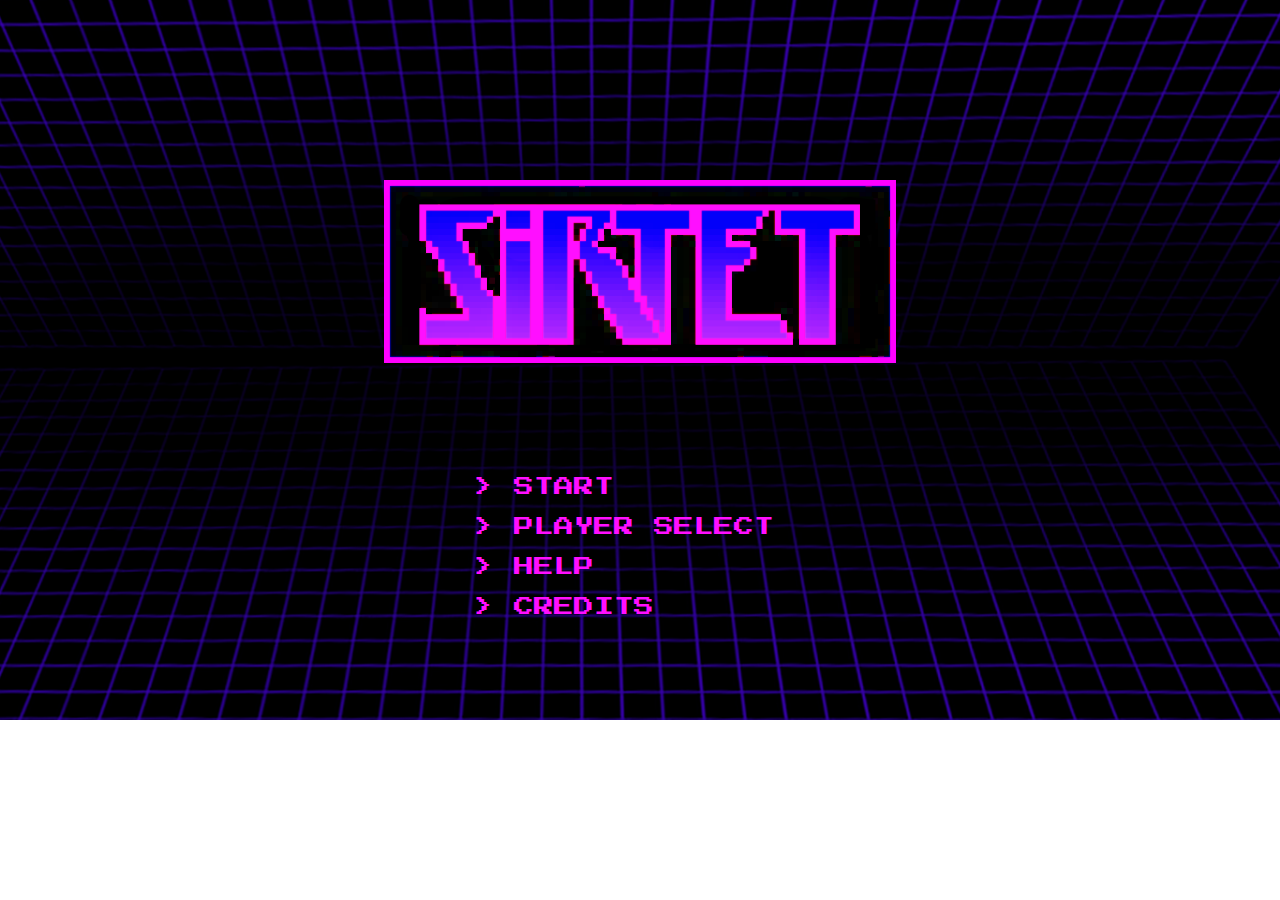
<file: index.html>
<!DOCTYPE html>
<html lang="en">
  <head>
    <meta charset="utf-8" />
    <meta name="viewport" content="width=device-width, initial-scale=1.0">

    <title>Sketch</title>

    <link rel="stylesheet" type="text/css" href="home_style.css">

    <script src="libraries/p5.min.js"></script>
    <script src="libraries/p5.sound.min.js"></script>
    <link rel="preconnect" href="https://fonts.googleapis.com">
    <link rel="preconnect" href="https://fonts.gstatic.com" crossorigin>
    <link href="https://fonts.googleapis.com/css2?family=Press+Start+2P&display=swap" rel="stylesheet">
  </head>

  <body>
    <div class="center">
      <div><img src="sirtet_logo.png" alt="the logo for sirtet" class="logo">
      <div class="menu_content">
        <p class="menu">> <a class="hover" href="game.html">START</a></p>
        <p class="menu">> <a class="hover" href="selectPlayer.html">PLAYER SELECT</a></p>
        <p class="menu">> <a class="hover" href="help.html">HELP</a></p>
        <p class="menu">> <a class="hover" href="credits.html">CREDITS</a></p>
      </div>
    </div>
  </body>

</html>
</file>
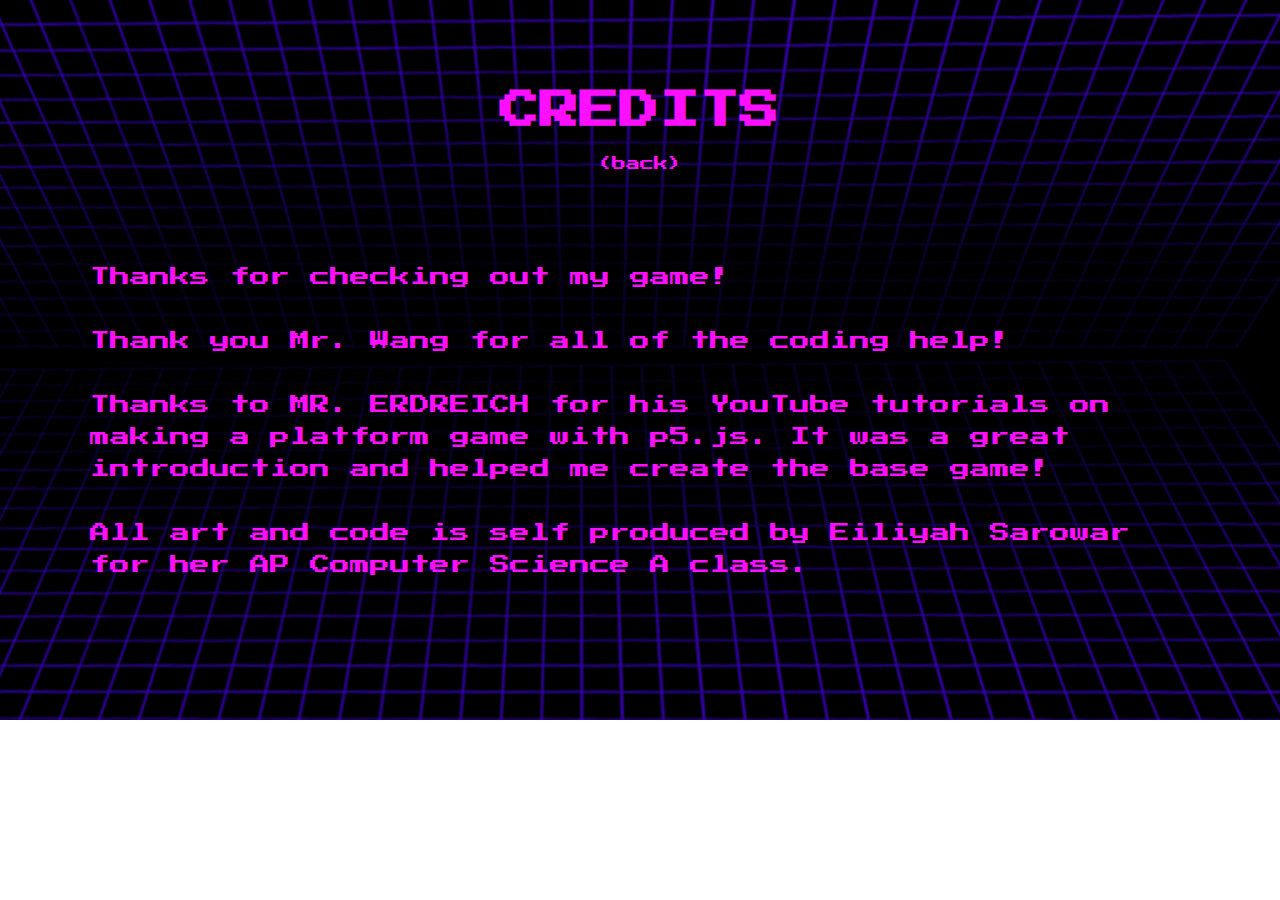
<file: credits.html>
<!DOCTYPE html>
<html lang="en">
<head>
    <meta charset="utf-8" />
    <meta name="viewport" content="width=device-width, initial-scale=1.0">

    <title>Sketch</title>

    <link rel="stylesheet" type="text/css" href="help_style.css">

    <script src="libraries/p5.min.js"></script>
    <script src="libraries/p5.sound.min.js"></script>
    <link rel="preconnect" href="https://fonts.googleapis.com">
    <link rel="preconnect" href="https://fonts.gstatic.com" crossorigin>
    <link href="https://fonts.googleapis.com/css2?family=Press+Start+2P&display=swap" rel="stylesheet">
</head>

<body>
    <div class="center">
        <div><h1 class="title">CREDITS</h1></div>
        <p class="help"><a class="hover" href="index.html">(back)</a></p>
        <div><p class="content">Thanks for checking out my game!
            <br><br>Thank you Mr. Wang for all of the coding help!
            <br><br>Thanks to <a class="hover" href="https://www.youtube.com/@MrErdreich">MR. ERDREICH</a> for his YouTube tutorials on making a platform game with p5.js. It was a great introduction and helped me create the base game!
            <br><br> All art and code is self produced by Eiliyah Sarowar for her AP Computer Science A class.
        </p></div>
    </div>
</body>

</html>
</file>
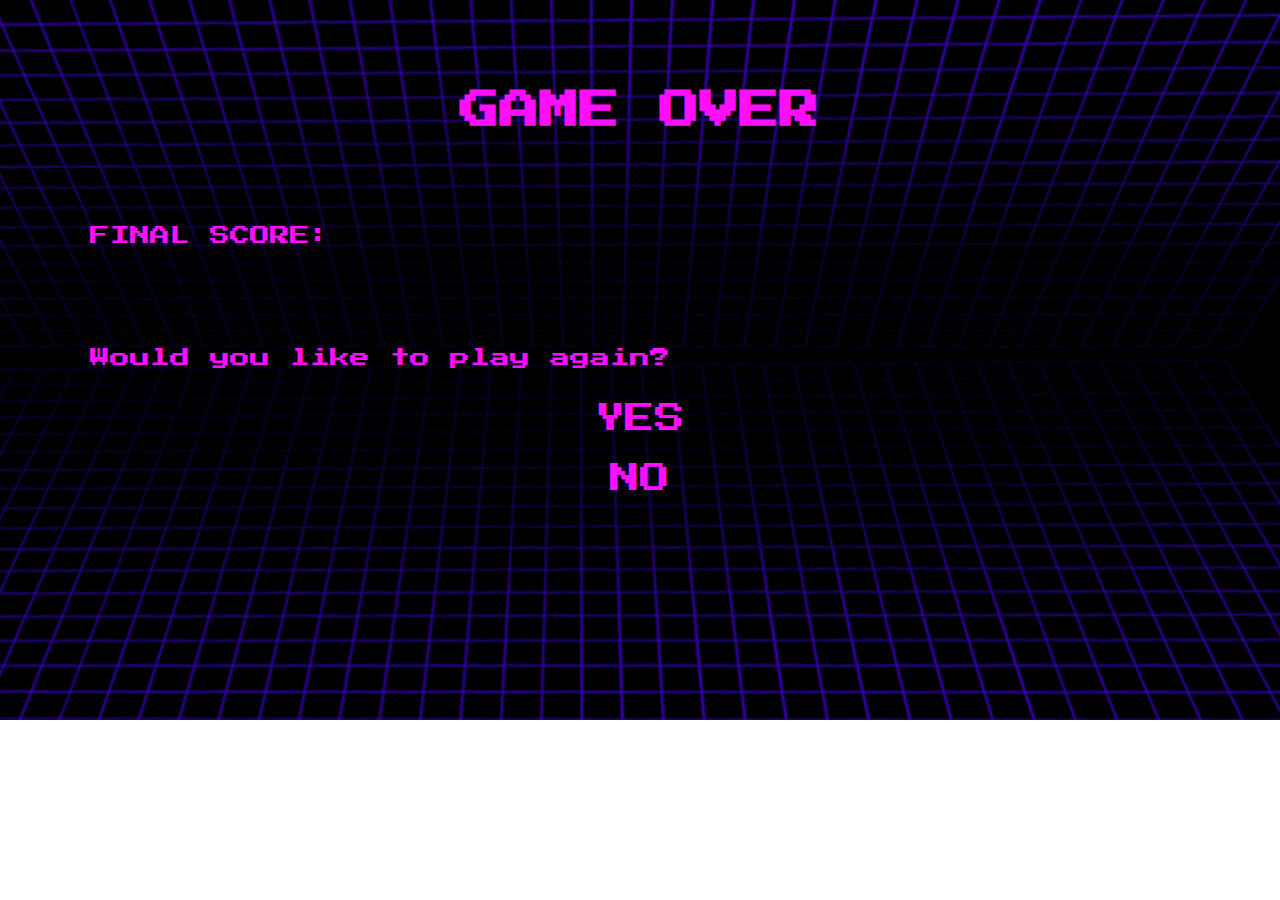
<file: game-over.html>
<!DOCTYPE html>
<html lang="en">
<head>
    <meta charset="utf-8" />
    <meta name="viewport" content="width=device-width, initial-scale=1.0">

    <title>Sketch</title>

    <link rel="stylesheet" type="text/css" href="help_style.css">

    <script src="libraries/p5.min.js"></script>
    <script src="libraries/p5.sound.min.js"></script>
    <link rel="preconnect" href="https://fonts.googleapis.com">
    <link rel="preconnect" href="https://fonts.gstatic.com" crossorigin>
    <link href="https://fonts.googleapis.com/css2?family=Press+Start+2P&display=swap" rel="stylesheet">
</head>

<body>
    <div class="center">
        <div><h1 class="title">GAME OVER</h1></div>
        <div><p class="content">
            FINAL SCORE:  <span id="score"></span>
        </p></div>
        <div><p class="content">
            Would you like to play again?
        </p></div>
        <p class="help big"><a class="hover" href="game.html">YES</a></p>
        <p class="help big"><a class="hover" href="index.html">NO</a></p>
    </div>
</body>
<script>
    // Retrieve the final score from local storage
    var score = localStorage.getItem("finalScore");

    // Update the HTML element that displays the score
    document.getElementById("score").innerHTML = score;

</script>
</html>
</file>
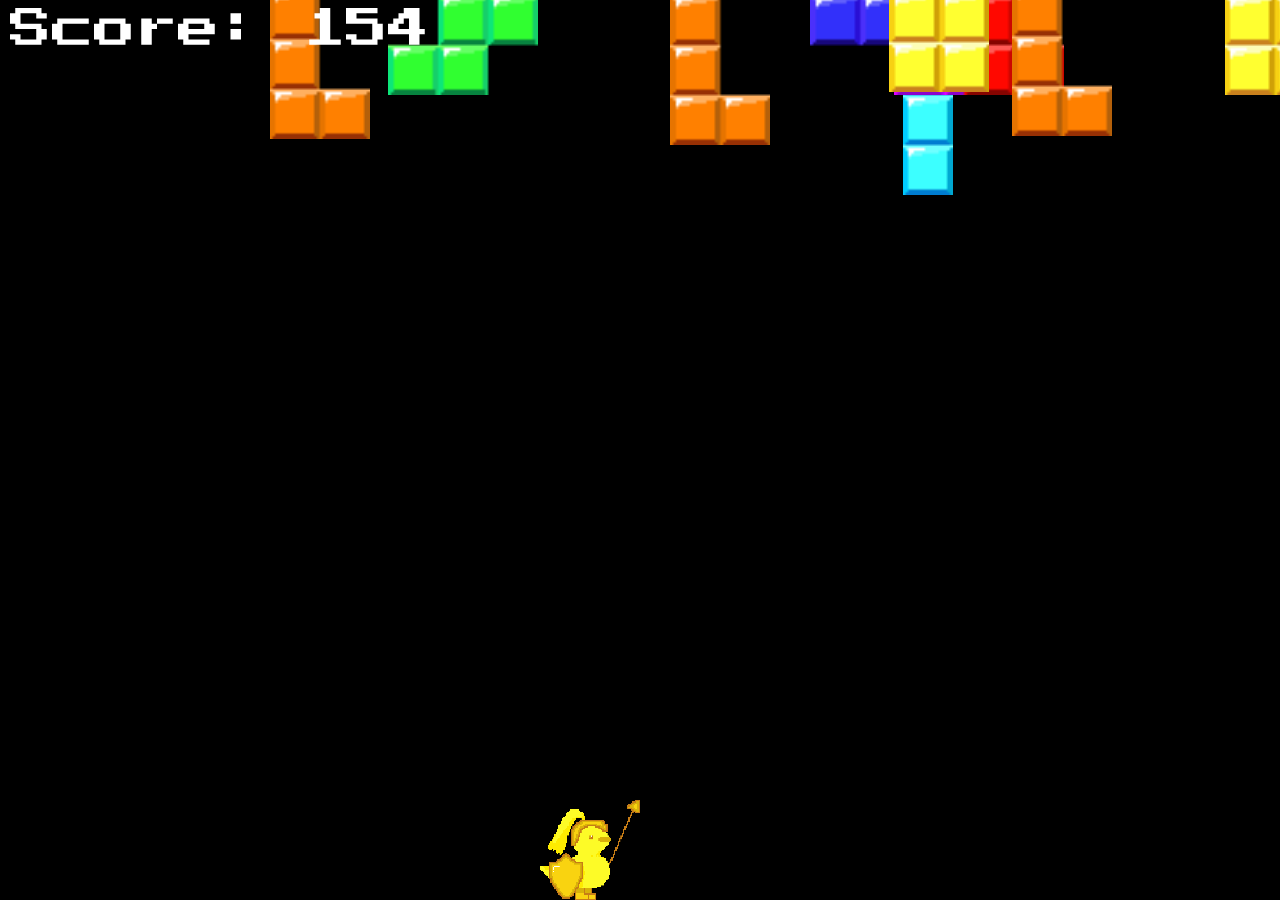
<file: game.html>
<!DOCTYPE html>
<html lang="en">
<head>
    <meta charset="utf-8" />
    <meta name="viewport" content="width=device-width, initial-scale=1.0">

    <title>Sketch</title>

    <link rel="stylesheet" type="text/css" href="style.css">

    <script src="libraries/p5.min.js"></script>
    <script src="libraries/p5.sound.min.js"></script>
</head>

<body>
    <script src="sketch.js"></script>
</body>
</html>
</file>
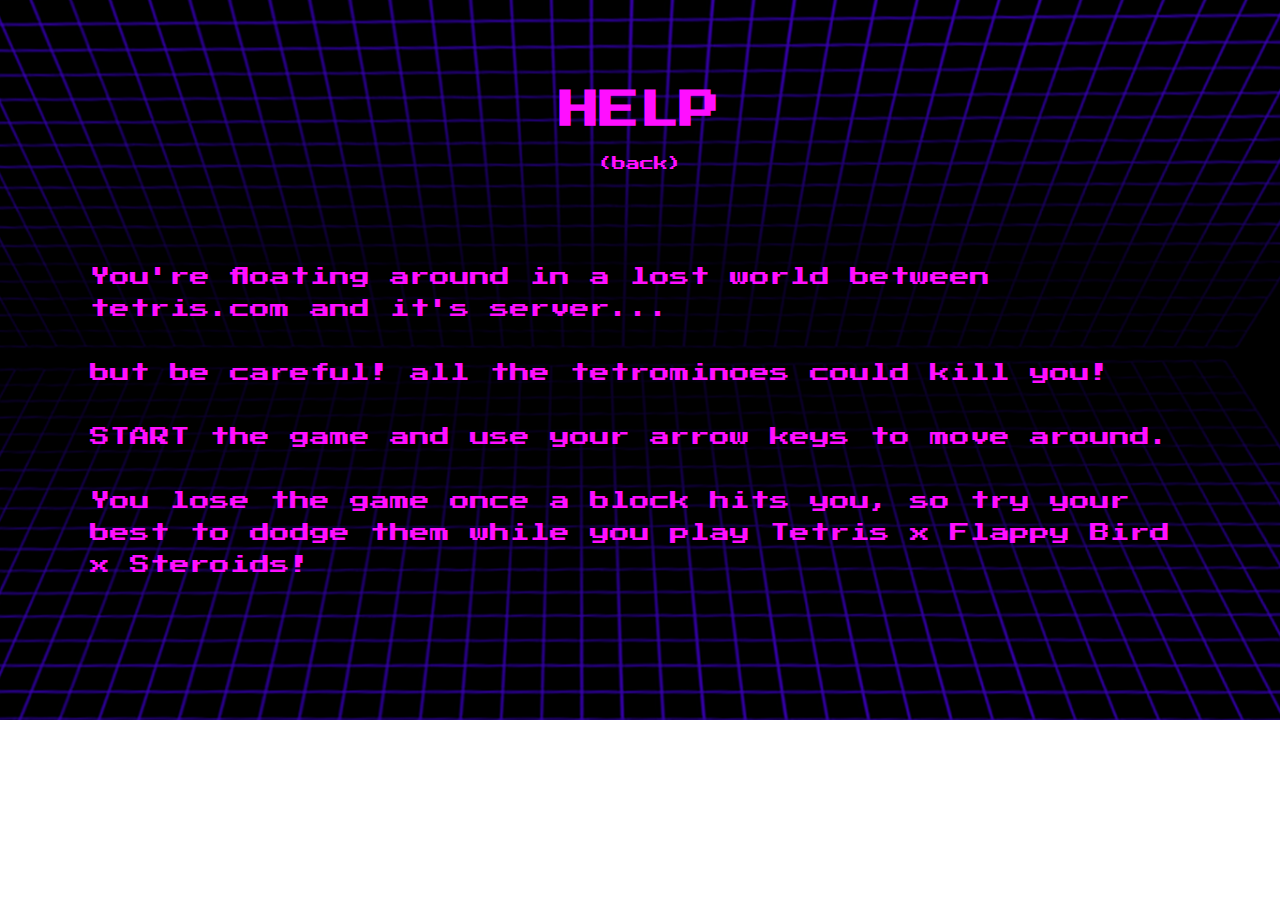
<file: help.html>
<!DOCTYPE html>
<html lang="en">
  <head>
    <meta charset="utf-8" />
    <meta name="viewport" content="width=device-width, initial-scale=1.0">

    <title>Sketch</title>

    <link rel="stylesheet" type="text/css" href="help_style.css">

    <script src="libraries/p5.min.js"></script>
    <script src="libraries/p5.sound.min.js"></script>
    <link rel="preconnect" href="https://fonts.googleapis.com">
    <link rel="preconnect" href="https://fonts.gstatic.com" crossorigin>
    <link href="https://fonts.googleapis.com/css2?family=Press+Start+2P&display=swap" rel="stylesheet">
  </head>

  <body>
    <div class="center">
        <div><h1 class="title">HELP</h1></div>
        <p class="help"><a class="hover" href="index.html">(back)</a></p>
        <div><p class="content">You're floating around in a lost world between tetris.com and it's server...
            <br><br>but be careful! all the tetrominoes could kill you! 
            <br><br><a class="hover" href="game.html">START</a> the game and use your arrow keys to move around.
            <br><br>You lose the game once a block hits you, so try your best to dodge them while you play Tetris x Flappy Bird x Steroids!
        </p></div>
    </div>
  </body>

</html>
</file>
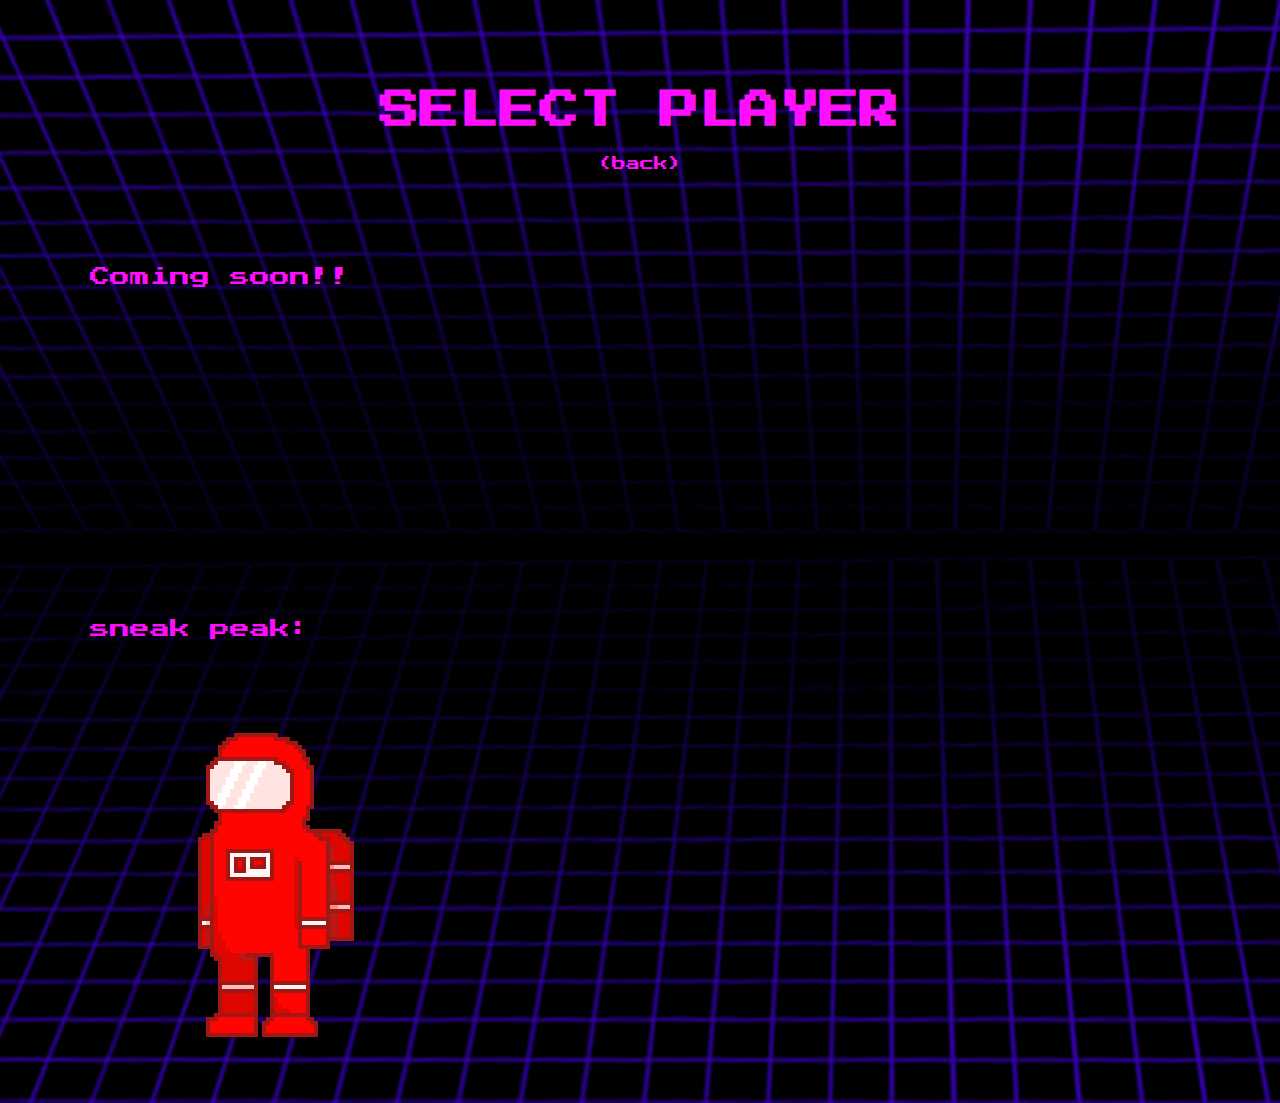
<file: selectPlayer.html>
<!DOCTYPE html>
<html lang="en">
<head>
    <meta charset="utf-8" />
    <meta name="viewport" content="width=device-width, initial-scale=1.0">

    <title>Sketch</title>

    <link rel="stylesheet" type="text/css" href="help_style.css">

    <script src="libraries/p5.min.js"></script>
    <script src="libraries/p5.sound.min.js"></script>
    <link rel="preconnect" href="https://fonts.googleapis.com">
    <link rel="preconnect" href="https://fonts.gstatic.com" crossorigin>
    <link href="https://fonts.googleapis.com/css2?family=Press+Start+2P&display=swap" rel="stylesheet">
</head>

<body>
    <div class="center">
        <div><h1 class="title">SELECT PLAYER</h1></div>
        <p class="help"><a class="hover" href="index.html">(back)</a></p>
        <div><p class="content">
            Coming soon!!
            <br><br><br><br><br><br><br><br><br><br><br> sneak peak:
            <br><br><img src="assets/astro.png">
        </p></div>
    </div>
</body>

</html>
</file>
<file: home_style.css>
body {
    margin: 0;
    padding: 0;
    background-image: url("background.png");
    background-size: cover;
    background-repeat: no-repeat;
}

* {
    text-decoration: none;
    color: #FF0FFF;
}

.logo {
    width: 40vw;
    margin-top: 20vh;
    margin-bottom: 10vh;
}

.menu {
    font-family: 'Press Start 2P', cursive;
    color: inherit;
    font-size: 20px;
    margin-left: 10vh;
}

.hover:hover {
    text-decoration: underline;
}

.center {
    height: 100%;
    display:flex;
    justify-content: center;
    align-items: center;
}
</file>
<file: help_style.css>
body {
    margin: 0;
    padding: 0;
    background-image: url("background.png");
    background-size: cover;
    background-repeat: no-repeat;
}

* {
    text-decoration: none;
    color: #FF0FFF;
}

.title {
    font-family: 'Press Start 2P', cursive;
    color: #FF0FFF;
    font-size: 40px;
    text-align: center;
    margin-top: 10vh;
}

.help {
    text-align: center;
    font-family: 'Press Start 2P', cursive;
    color: #FF0FFF;
    font-size: 14px;
}

.content {
    font-family: 'Press Start 2P', cursive;
    color: #FF0FFF;
    font-size: 20px;
    margin-left: 10vh;
    margin-right: 10vh;
    margin-top: 10vh;
    line-height: 160%;
}

.hover:hover {
    text-decoration: underline;
}

.big {
    font-size: 30px;
}
</file>
<file: style.css>
html, body {
  margin: 0;
  padding: 0;
}

canvas {
  display: block;
}
</file>
